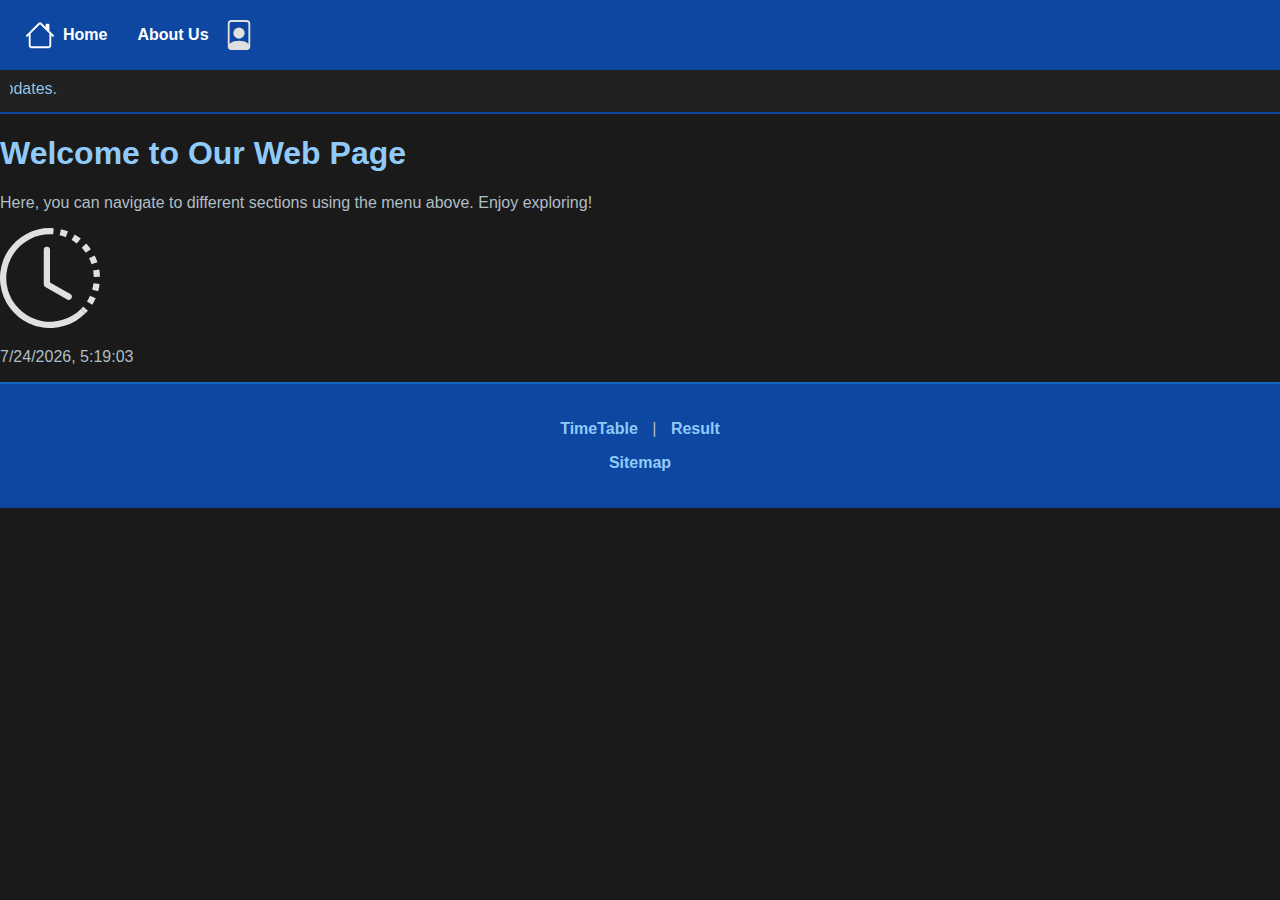
<file: index.html>
<!DOCTYPE html>
<html lang="en">
<head>
    <meta charset="UTF-8">
    <meta name="viewport" content="width=device-width, initial-scale=1.0">
    <title>Web Page</title>
    <style>
        body {
            font-family: Arial, sans-serif;
            margin: 0;
            padding: 0;
            background-color: #1a1a1a; /* Dark background */
            color: #e0e0e0; /* Light text for contrast */
        }

        .navbar {
            background-color: #0d47a1; /* Deep Blue */
            overflow: hidden;
            box-shadow: 0 4px 6px rgba(0, 0, 0, 0.3);
            display: flex;
            align-items: center;
            padding: 10px;
        }

        .navbar a {
            display: flex;
            align-items: center;
            color: #ffffff; /* White text */
            text-decoration: none;
            font-weight: bold;
            padding: 10px 15px;
        }

        .navbar a svg {
            margin-right: 8px;
        }

        .navbar a:hover {
            background-color: #1565c0; /* Lighter Blue */
        }

        .marquee {
            background-color: #212121; /* Darker gray */
            padding: 10px;
            font-size: 16px;
            color: #90caf9; /* Light Blue */
            text-align: center;
            border-bottom: 2px solid #0d47a1;
        }

        footer {
            background-color: #0d47a1; /* Deep Blue */
            color: #ffffff; /* White text */
            padding: 20px;
            text-align: center;
            border-top: 2px solid #1565c0;
        }

        footer a {
            color: #90caf9; /* Light Blue */
            text-decoration: none;
            margin: 0 10px;
            font-weight: bold;
        }

        footer a:hover {
            text-decoration: underline;
        }

        h1 {
            color: #90caf9; /* Light Blue */
        }

        p {
            color: #b0bec5; /* Lighter Gray */
        }

    </style>
</head>
<body>
    <!-- Navbar -->
    <div class="navbar">
        <a href="index.html">
            <svg xmlns="http://www.w3.org/2000/svg" width="30" height="30" fill="currentColor" class="bi bi-house" viewBox="0 0 16 16">
                <path d="M8.707 1.5a1 1 0 0 0-1.414 0L.646 8.146a.5.5 0 0 0 .708.708L2 8.207V13.5A1.5 1.5 0 0 0 3.5 15h9a1.5 1.5 0 0 0 1.5-1.5V8.207l.646.647a.5.5 0 0 0 .708-.708L13 5.793V2.5a.5.5 0 0 0-.5-.5h-1a.5.5 0 0 0-.5.5v1.293zM13 7.207V13.5a.5.5 0 0 1-.5.5h-9a.5.5 0 0 1-.5-.5V7.207l5-5z"/>
            </svg>
            Home
        </a>
        <a href="p1.html">About Us</a>
        <svg xmlns="http://www.w3.org/2000/svg" width="30" height="30" fill="currentColor" class="bi bi-file-person" viewBox="0 0 16 16">
            <path d="M12 1a1 1 0 0 1 1 1v10.755S12 11 8 11s-5 1.755-5 1.755V2a1 1 0 0 1 1-1zM4 0a2 2 0 0 0-2 2v12a2 2 0 0 0 2 2h8a2 2 0 0 0 2-2V2a2 2 0 0 0-2-2z"/>
            <path d="M8 10a3 3 0 1 0 0-6 3 3 0 0 0 0 6"/>
          </svg>
    </div>

    <!-- Marquee -->
    <div class="marquee">
        <marquee behavior="scroll" direction="right">Welcome to our website! Stay tuned for updates.</marquee>
    </div>

    <!-- Main Content -->
    <div>
        <h1>Welcome to Our Web Page</h1>
        <p>Here, you can navigate to different sections using the menu above. Enjoy exploring!</p>

        <svg xmlns="http://www.w3.org/2000/svg" width="100" height="100" fill="currentColor" class="bi bi-clock-history" viewBox="0 0 16 16">
            <path d="M8.515 1.019A7 7 0 0 0 8 1V0a8 8 0 0 1 .589.022zm2.004.45a7 7 0 0 0-.985-.299l.219-.976q.576.129 1.126.342zm1.37.71a7 7 0 0 0-.439-.27l.493-.87a8 8 0 0 1 .979.654l-.615.789a7 7 0 0 0-.418-.302zm1.834 1.79a7 7 0 0 0-.653-.796l.724-.69q.406.429.747.91zm.744 1.352a7 7 0 0 0-.214-.468l.893-.45a8 8 0 0 1 .45 1.088l-.95.313a7 7 0 0 0-.179-.483m.53 2.507a7 7 0 0 0-.1-1.025l.985-.17q.1.58.116 1.17zm-.131 1.538q.05-.254.081-.51l.993.123a8 8 0 0 1-.23 1.155l-.964-.267q.069-.247.12-.501m-.952 2.379q.276-.436.486-.908l.914.405q-.24.54-.555 1.038zm-.964 1.205q.183-.183.35-.378l.758.653a8 8 0 0 1-.401.432z"/>
            <path d="M8 1a7 7 0 1 0 4.95 11.95l.707.707A8.001 8.001 0 1 1 8 0z"/>
            <path d="M7.5 3a.5.5 0 0 1 .5.5v5.21l3.248 1.856a.5.5 0 0 1-.496.868l-3.5-2A.5.5 0 0 1 7 9V3.5a.5.5 0 0 1 .5-.5"/>
        </svg>
    
        <p id="datetime"></p>
    
        <script>
            function updateDateTime() {
                const now = new Date();
                const formattedDateTime = now.toLocaleString().slice(0, 19).replace("T", " ");
                document.getElementById("datetime").textContent = formattedDateTime;
            }
    
            updateDateTime();
            setInterval(updateDateTime, 1000); // Update every second
        </script>
    </div>

    <!-- Footer -->
    <footer>
        <p>
            <a href="internal.html">TimeTable</a> |
            <a href="marksheet.html">Result</a>
        </p>
        <p><a href="sitemap.html">Sitemap</a></p>
    </footer>
</body>
</html>
</file>
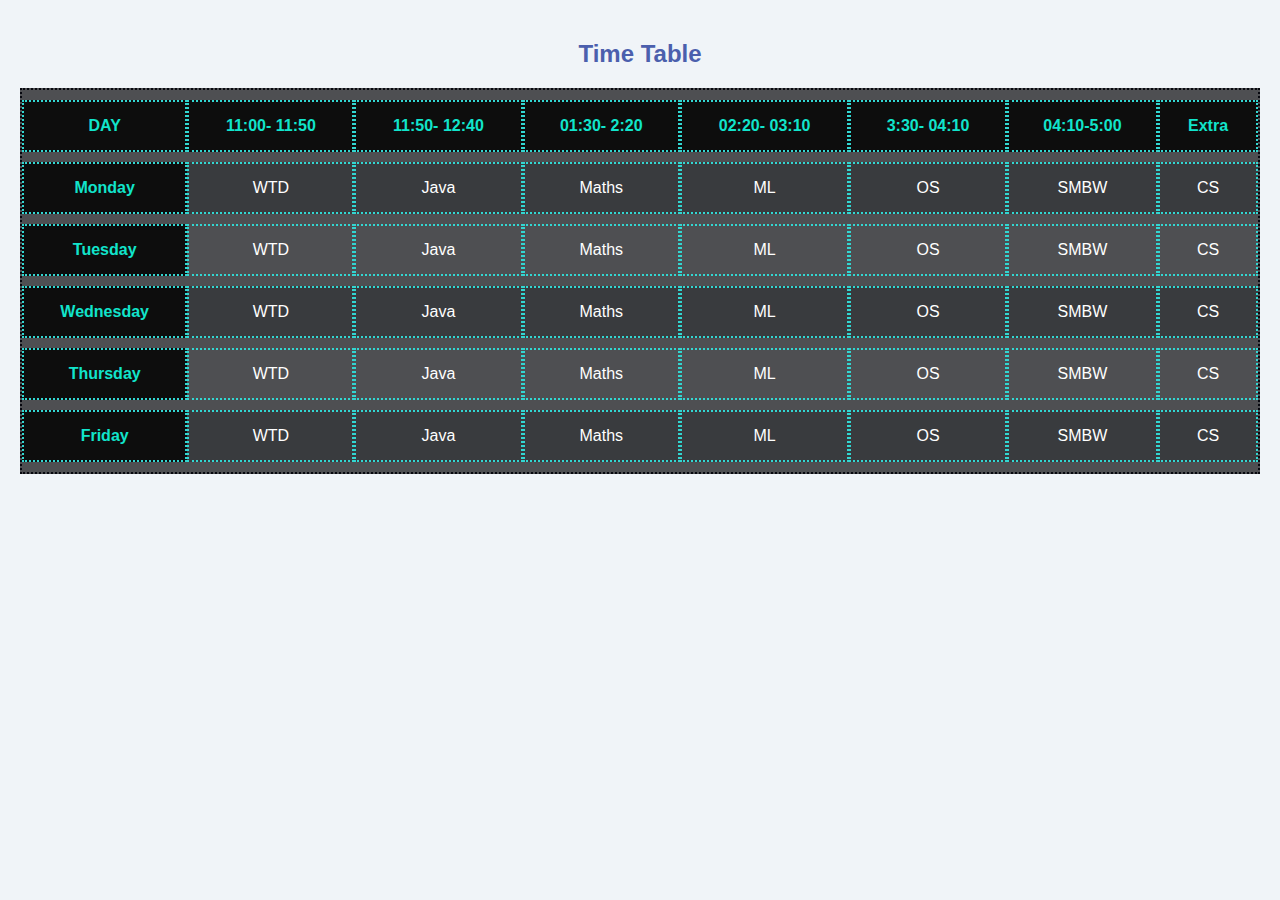
<file: internal.html>
<!DOCTYPE html>
<html lang="en">
<head>
    <meta charset="UTF-8">
    <meta name="viewport" content="width=device-width, initial-scale=1.0">
    <title>Time Table</title>
    <style>
        /* Add some basic styling for padding, spacing, and appearance */
        body {
            font-family: Arial, sans-serif;
            background-color: #f0f4f8; /* Light background for the page */
            margin: 0;
            padding: 20px;
        }

        h2 {
            text-align: center;
            color: #4b5fad;
        }

        table {
            width: 100%;
            border-collapse: separate;
            border-spacing: 0 10px; /* Add vertical spacing between rows */
            border: 2px dotted #07080f;
            background-color: #4e4f52;
        }

        th {
            border: 2px dotted #32d7d2;
            padding: 15px;
            background-color: #0d0d0d;
            color: rgb(17, 228, 203);
            text-align: center;
        }

        td {
            border: 2px dotted #32d7d2;
            padding: 12px 15px;
            text-align: center;
            color: white;
        }

        tr:nth-child(even) {
            background-color: #393b3e; /* Add a darker shade to even rows */
        }

        tr:nth-child(odd) {
            background-color: #4e4f52; /* Keep odd rows lighter */
        }

        th, td {
            text-align: center;
            vertical-align: middle;
        }

        /* Add hover effect for rows */
        tr:hover {
            background-color: #555b63;
        }

    </style>
</head>
<body>

    <h2>Time Table</h2>

    <table>
        <tr>
            <th>DAY</th>
            <th>11:00- 11:50</th>
            <th>11:50- 12:40</th>
            <th>01:30- 2:20</th>
            <th>02:20- 03:10</th>
            <th>3:30- 04:10</th>
            <th>04:10-5:00</th>
            <th>Extra</th>
        </tr>
        <tr>
            <th>Monday</th>
            <td>WTD</td>
            <td>Java</td>
            <td>Maths</td>
            <td>ML</td>
            <td>OS</td>
            <td>SMBW</td>
            <td>CS</td>
        </tr>
        <tr>
            <th>Tuesday</th>
            <td>WTD</td>
            <td>Java</td>
            <td>Maths</td>
            <td>ML</td>
            <td>OS</td>
            <td>SMBW</td>
            <td>CS</td>
        </tr>
        <tr>
            <th>Wednesday</th>
            <td>WTD</td>
            <td>Java</td>
            <td>Maths</td>
            <td>ML</td>
            <td>OS</td>
            <td>SMBW</td>
            <td>CS</td>
        </tr>
        <tr>
            <th>Thursday</th>
            <td>WTD</td>
            <td>Java</td>
            <td>Maths</td>
            <td>ML</td>
            <td>OS</td>
            <td>SMBW</td>
            <td>CS</td>
        </tr>
        <tr>
            <th>Friday</th>
            <td>WTD</td>
            <td>Java</td>
            <td>Maths</td>
            <td>ML</td>
            <td>OS</td>
            <td>SMBW</td>
            <td>CS</td>
        </tr>
    </table>

</body>
</html>
</file>
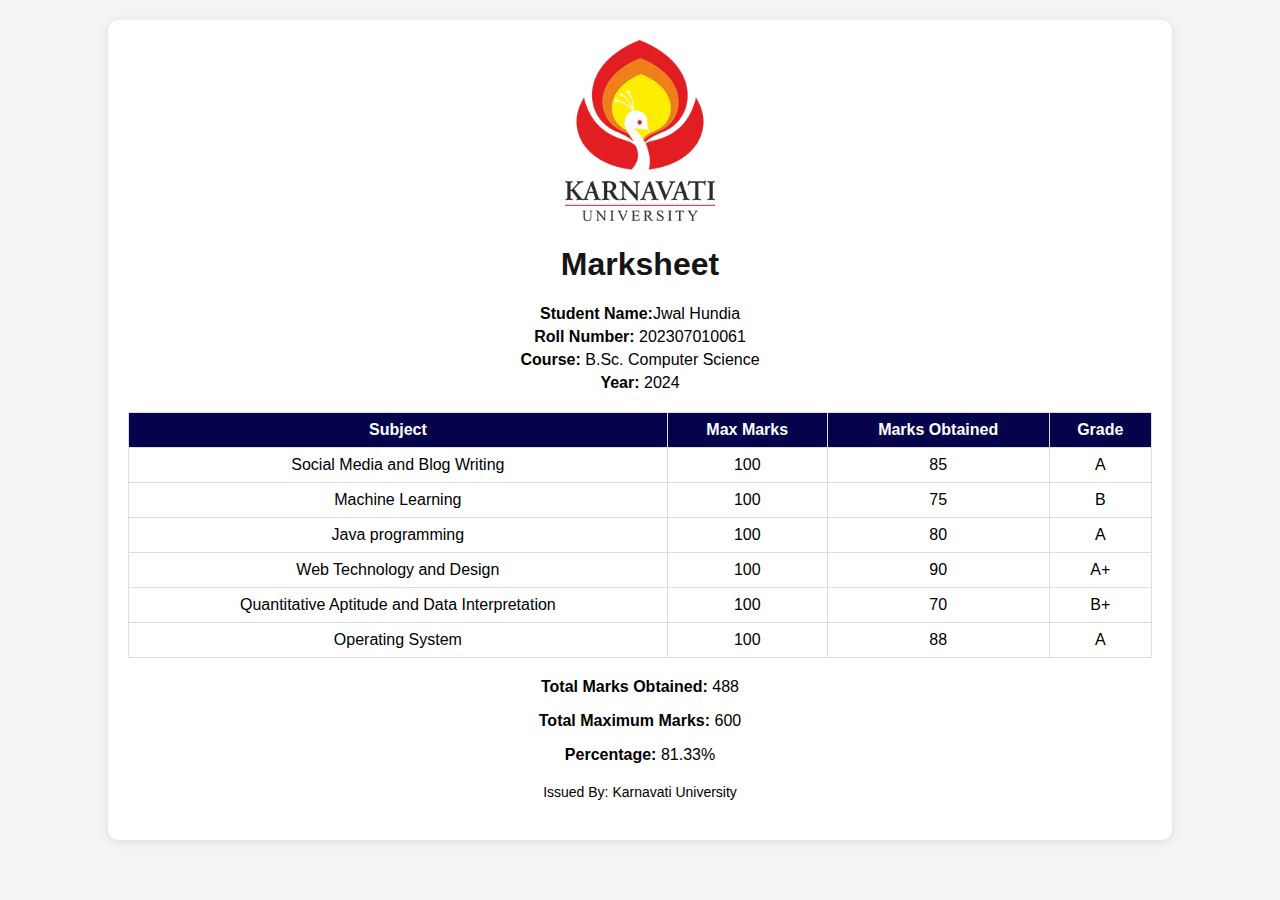
<file: marksheet.html>
<!DOCTYPE html>
<html lang="en">
<head>
    <meta charset="UTF-8">
    <meta name="viewport" content="width=device-width, initial-scale=1.0">
    <title>Marksheet</title>
    <style>
        body {
            font-family: Arial, sans-serif;
            margin: 0;
            padding: 0;
            background-color: #f4f4f4;
        }
        .container {
            width: 80%;
            margin: 20px auto;
            background-color: white;
            padding: 20px;
            border-radius: 10px;
            box-shadow: 0 2px 10px rgba(0, 0, 0, 0.1);
        }
        h1 {
            text-align: center;
            color: #161515;
        }
        .student-info {
            margin-bottom: 20px;
        }
        .student-info p {
            margin: 5px 0;
        }
        table {
            width: 100%;
            border-collapse: collapse;
            margin-bottom: 20px;
        }
        table, th, td {
            border: 1px solid #ddd;
        }
        th, td {
            padding: 8px;
            text-align: center;
        }
        th {
            background-color: #04034c;
            color: white;
        }
        .footer {
            text-align: center;
            font-size: 14px;
            margin-top: 20px;
        }
        .header-logo {
            text-align: center;
            margin-bottom: 20px;
        }
        .header-logo img {
            width: 150px; 
            height: auto;
        }
    </style>
</head>
<body>

    <div class="container">
        
        <div class="header-logo">
            <img src="Karnavati_University_logo.webp" alt="Karnavati University"> 

        <h1>Marksheet</h1>

        <div class="student-info">
            <p><strong>Student Name:</strong>Jwal Hundia</p>
            <p><strong>Roll Number:</strong> 202307010061</p>
            <p><strong>Course:</strong> B.Sc. Computer Science</p>
            <p><strong>Year:</strong> 2024</p>
        </div>

       
        <table>
            <thead>
                <tr>
                    <th>Subject</th>
                    <th>Max Marks</th>
                    <th>Marks Obtained</th>
                    <th>Grade</th>
                </tr>
            </thead>
            <tbody>
                <tr>
                    <td>Social Media and Blog Writing</td>
                    <td>100</td>
                    <td>85</td>
                    <td>A</td>
                </tr>
                <tr>
                    <td>Machine Learning</td>
                    <td>100</td>
                    <td>75</td>
                    <td>B</td>
                </tr>
                <tr>
                    <td>Java programming</td>
                    <td>100</td>
                    <td>80</td>
                    <td>A</td>
                </tr>
                <tr>
                    <td>Web Technology and Design</td>
                    <td>100</td>
                    <td>90</td>
                    <td>A+</td>
                </tr>
                <tr>
                    <td>Quantitative Aptitude and Data Interpretation</td>
                    <td>100</td>
                    <td>70</td>
                    <td>B+</td>
                </tr>
                <tr>
                    <td>Operating System</td>
                    <td>100</td>
                    <td>88</td>
                    <td>A</td>
                </tr>
            </tbody>
        </table>

        
        <div class="summary">
            <p><strong>Total Marks Obtained:</strong> 488</p>
            <p><strong>Total Maximum Marks:</strong> 600</p>
            <p><strong>Percentage:</strong> 81.33%</p>
        </div>

        <div class="footer">
            <p>Issued By: Karnavati University</p>
            
        </div>
    </div>

</body>
</html>
</file>
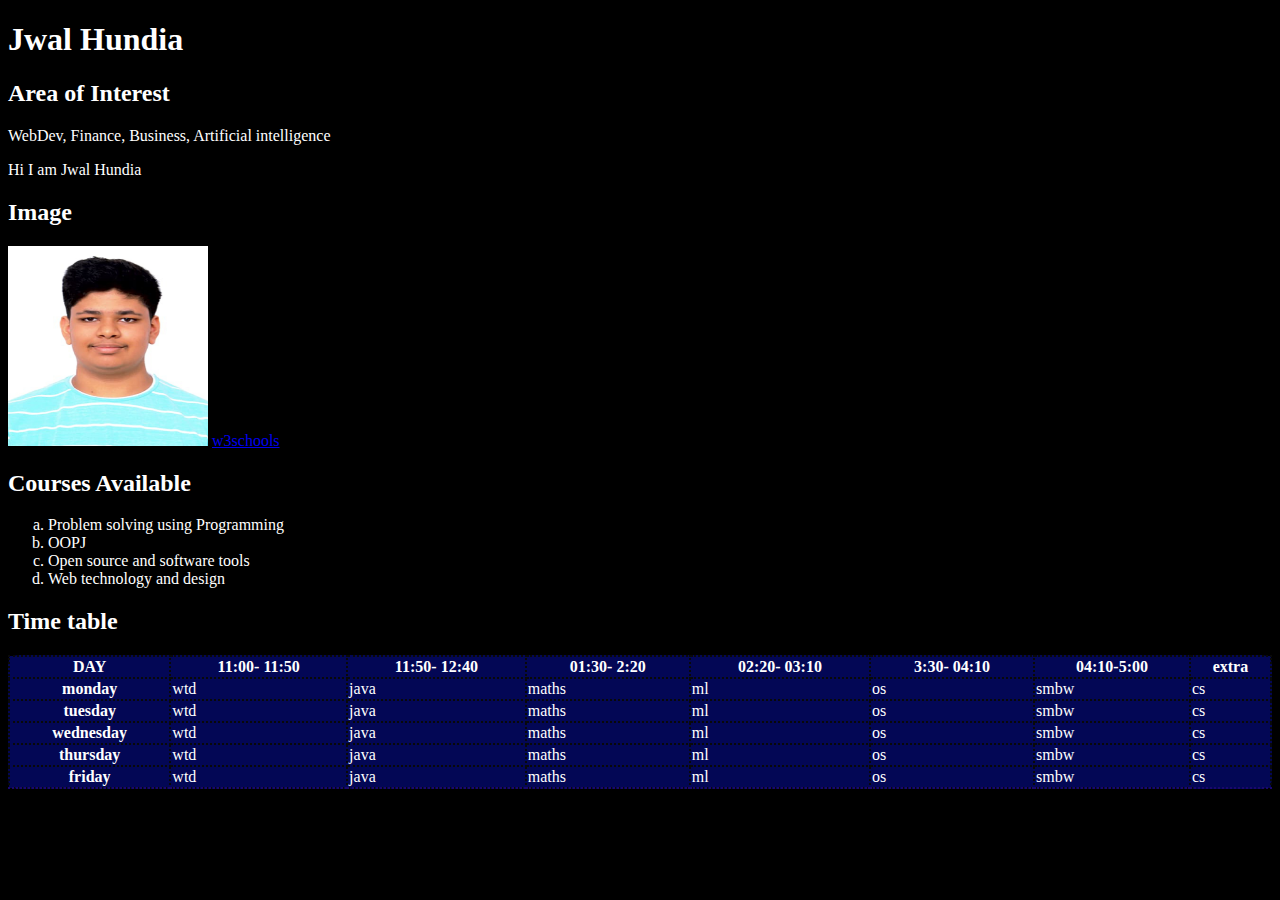
<file: p1.html>
<!DOCTYPE html>
<html lang="en">
<head>
    <meta charset="UTF-8">
    <meta name="viewport" content="width=device-width, initial-scale=1.0">
    <title>My Portfolio</title>
    <style>
        body {
            background-color: black;
            color: white;
        }
        h1, h2, p, ul, li {
            color: white;
        }
    </style>
</head>
<body>
    <h1>Jwal Hundia</h1>
                <h2>Area of Interest</h2>
                <p>WebDev, Finance, Business, Artificial intelligence</p>
                <p>Hi I am Jwal Hundia</p>
                <h2>Image</h2>
                <img src="photo.jpg" alt="photo" width="200" height="200">
                <a href="www.w3schools.com">w3schools</a> <br>

    <h2>Courses Available</h2>
    <ol type="a">
        <li>Problem solving using Programming</li>
        <li>OOPJ</li>
        <li>Open source and software tools</li>
        <li>Web technology and design</li>
    </ol>
    <style>
        table, th, td {
          border:1px solid rgb(26, 7, 197);
        }
        </style>
        <body>
        
        <h2>Time table</h2>
          <link rel="stylesheet" href="style.css">
        
        
        <table style="width:100%">
          <tr>
            <th>DAY</th>
            <th>11:00- 11:50</th>
            <th>11:50- 12:40</th>
            <th>01:30- 2:20</th>
            <th>02:20- 03:10</th>
            <th>3:30- 04:10</th>
            <th>04:10-5:00</th>
            <th>extra</th>

          </tr>
          <tr>
            <th>monday</th>
           <td>wtd</td>
           <td>java</td>
           <td>maths</td>
           <td>ml</td>
           <td>os</td>
           <td>smbw</td>
           <td>cs</td>
          </tr>
          <tr>
            <th>tuesday</th>
            <td>wtd</td>
            <td>java</td>
            <td>maths</td>
            <td>ml</td>
            <td>os</td>
            <td>smbw</td>
            <td>cs</td>
           </tr>
           <tr>
            <th>wednesday</th>
            <td>wtd</td>
            <td>java</td>
            <td>maths</td>
            <td>ml</td>
            <td>os</td>
           <td>smbw</td>
           <td>cs</td>
           </tr>
           <tr>
            <th>thursday</th>
            <td>wtd</td>
            <td>java</td>
            <td>maths</td>
            <td>ml</td>
            <td>os</td>
            <td>smbw</td>
            <td>cs</td>
           </tr>
           <tr>
            <th>friday</th>
            <td>wtd</td>
            <td>java</td>
            <td>maths</td>
            <td>ml</td>
            <td>os</td>
            <td>smbw</td>
            <td>cs</td>
           </tr>
           <tr>
            
        </table>
</body>
</html>
</file>
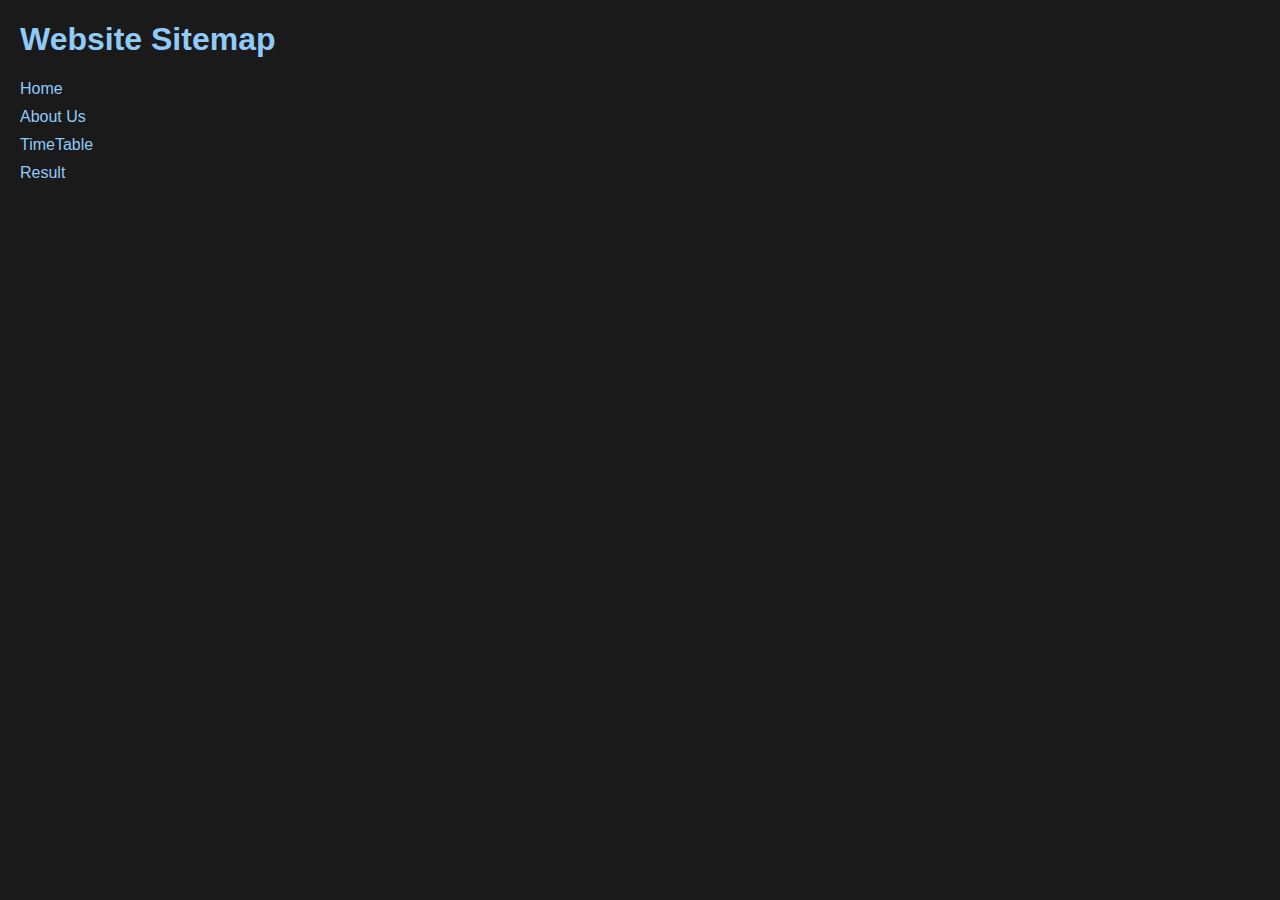
<file: sitemap.html>
<!DOCTYPE html>
<html lang="en">
<head>
    <meta charset="UTF-8">
    <meta name="viewport" content="width=device-width, initial-scale=1.0">
    <title>Website Sitemap</title>
    <style>
        body {
            font-family: Arial, sans-serif;
            margin: 20px;
            background-color: #1a1a1a;
            color: #e0e0e0;
        }
        h1 {
            color: #90caf9;
        }
        ul {
            list-style-type: none;
            padding: 0;
        }
        li {
            margin-bottom: 10px;
        }
        a {
            color: #90caf9;
            text-decoration: none;
        }
        a:hover {
            text-decoration: underline;
        }
    </style>
</head>
<body>
    <h1>Website Sitemap</h1>
    <ul>
        <li><a href="index.html">Home</a></li>
        <li><a href="p1.html">About Us</a></li>
        <li><a href="internal.html">TimeTable</a></li>
        <li><a href="marksheet.html">Result</a></li>
    </ul>
</body>
</html>
</file>
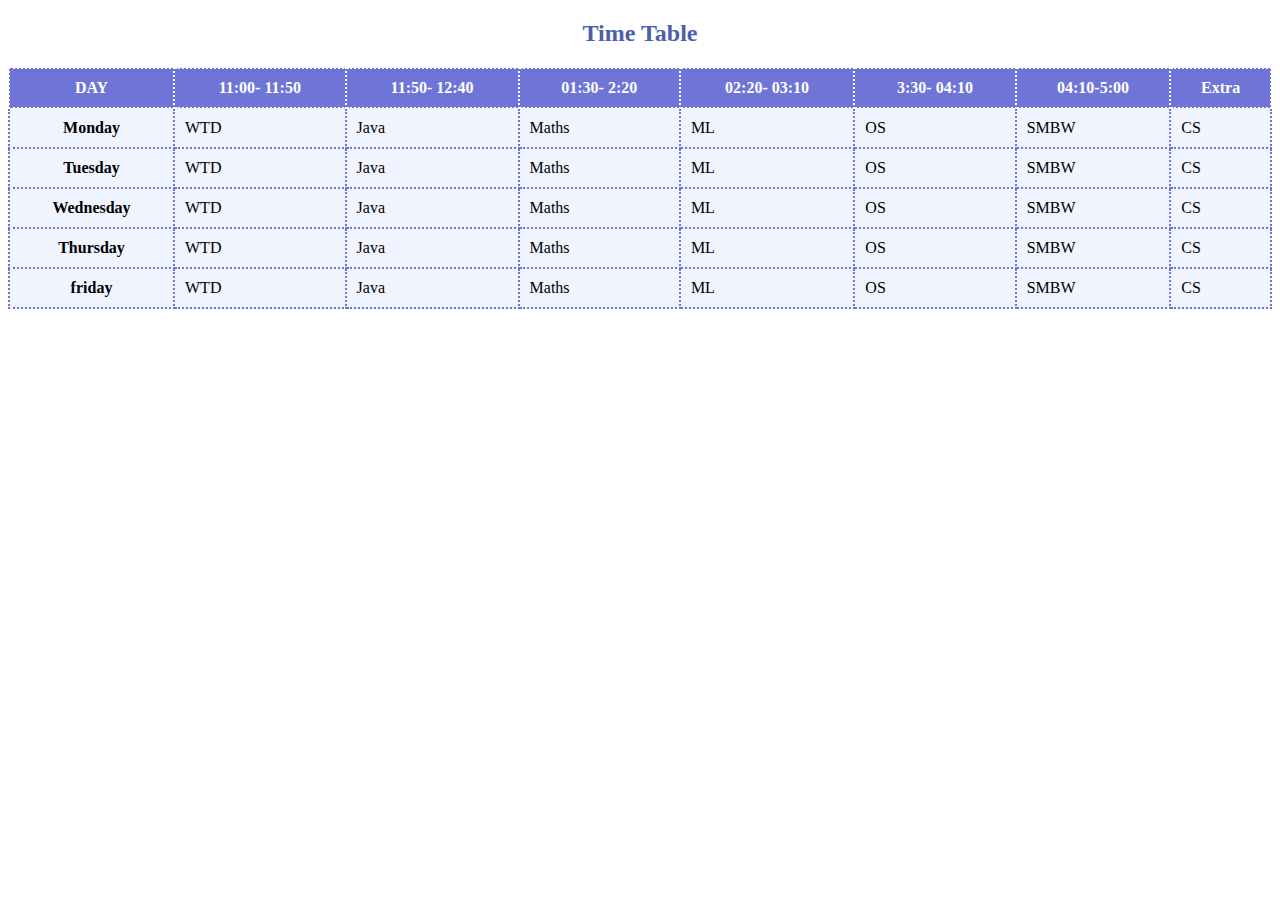
<file: timetable.html>
<!DOCTYPE html>
<html lang="en">
<head>
    <meta charset="UTF-8">
    <meta name="viewport" content="width=device-width, initial-scale=1.0">
    <title>Time Table</title>
</head>
<body>
    <h2 style="text-align: center; color: #4b5fad;">Time Table</h2>

    <table style="width: 100%; border-collapse: collapse; border: 2px dotted #6f75d7; background-color: #f0f4ff;">
        <tr style="background-color: #6f75d7; color: white;">
            <th style="border: 2px dotted #ffffff; padding: 10px;">DAY</th>
            <th style="border: 2px dotted #ffffff; padding: 10px;">11:00- 11:50</th>
            <th style="border: 2px dotted #ffffff; padding: 10px;">11:50- 12:40</th>
            <th style="border: 2px dotted #ffffff; padding: 10px;">01:30- 2:20</th>
            <th style="border: 2px dotted #ffffff; padding: 10px;">02:20- 03:10</th>
            <th style="border: 2px dotted #ffffff; padding: 10px;">3:30- 04:10</th>
            <th style="border: 2px dotted #ffffff; padding: 10px;">04:10-5:00</th>
            <th style="border: 2px dotted #ffffff; padding: 10px;">Extra</th>
        </tr>
        <tr>
            <th style="border: 2px dotted #6f75d7; padding: 10px;">Monday</th>
            <td style="border: 2px dotted #6f75d7; padding: 10px;">WTD</td>
            <td style="border: 2px dotted #6f75d7; padding: 10px;">Java</td>
            <td style="border: 2px dotted #6f75d7; padding: 10px;">Maths</td>
            <td style="border: 2px dotted #6f75d7; padding: 10px;">ML</td>
            <td style="border: 2px dotted #6f75d7; padding: 10px;">OS</td>
            <td style="border: 2px dotted #6f75d7; padding: 10px;">SMBW</td>
            <td style="border: 2px dotted #6f75d7; padding: 10px;">CS</td>
        </tr>
        
        <tr>
            <th style="border: 2px dotted #6f75d7; padding: 10px;">Tuesday</th>
            <td style="border: 2px dotted #6f75d7; padding: 10px;">WTD</td>
            <td style="border: 2px dotted #6f75d7; padding: 10px;">Java</td>
            <td style="border: 2px dotted #6f75d7; padding: 10px;">Maths</td>
            <td style="border: 2px dotted #6f75d7; padding: 10px;">ML</td>
            <td style="border: 2px dotted #6f75d7; padding: 10px;">OS</td>
            <td style="border: 2px dotted #6f75d7; padding: 10px;">SMBW</td>
            <td style="border: 2px dotted #6f75d7; padding: 10px;">CS</td>
            
        </tr>
        <tr>
            <th style="border: 2px dotted #6f75d7; padding: 10px;">Wednesday</th>
            <td style="border: 2px dotted #6f75d7; padding: 10px;">WTD</td>
            <td style="border: 2px dotted #6f75d7; padding: 10px;">Java</td>
            <td style="border: 2px dotted #6f75d7; padding: 10px;">Maths</td>
            <td style="border: 2px dotted #6f75d7; padding: 10px;">ML</td>
            <td style="border: 2px dotted #6f75d7; padding: 10px;">OS</td>
            <td style="border: 2px dotted #6f75d7; padding: 10px;">SMBW</td>
            <td style="border: 2px dotted #6f75d7; padding: 10px;">CS</td>
            
        </tr>
        <tr>
            <th style="border: 2px dotted #6f75d7; padding: 10px;">Thursday</th>
            <td style="border: 2px dotted #6f75d7; padding: 10px;">WTD</td>
            <td style="border: 2px dotted #6f75d7; padding: 10px;">Java</td>
            <td style="border: 2px dotted #6f75d7; padding: 10px;">Maths</td>
            <td style="border: 2px dotted #6f75d7; padding: 10px;">ML</td>
            <td style="border: 2px dotted #6f75d7; padding: 10px;">OS</td>
            <td style="border: 2px dotted #6f75d7; padding: 10px;">SMBW</td>
            <td style="border: 2px dotted #6f75d7; padding: 10px;">CS</td>
            
        </tr>
        <tr>
            <th style="border: 2px dotted #6f75d7; padding: 10px;">friday</th>
            <td style="border: 2px dotted #6f75d7; padding: 10px;">WTD</td>
            <td style="border: 2px dotted #6f75d7; padding: 10px;">Java</td>
            <td style="border: 2px dotted #6f75d7; padding: 10px;">Maths</td>
            <td style="border: 2px dotted #6f75d7; padding: 10px;">ML</td>
            <td style="border: 2px dotted #6f75d7; padding: 10px;">OS</td>
            <td style="border: 2px dotted #6f75d7; padding: 10px;">SMBW</td>
            <td style="border: 2px dotted #6f75d7; padding: 10px;">CS</td>
            
        </tr>
    </table>
</body>
</html>
</file>
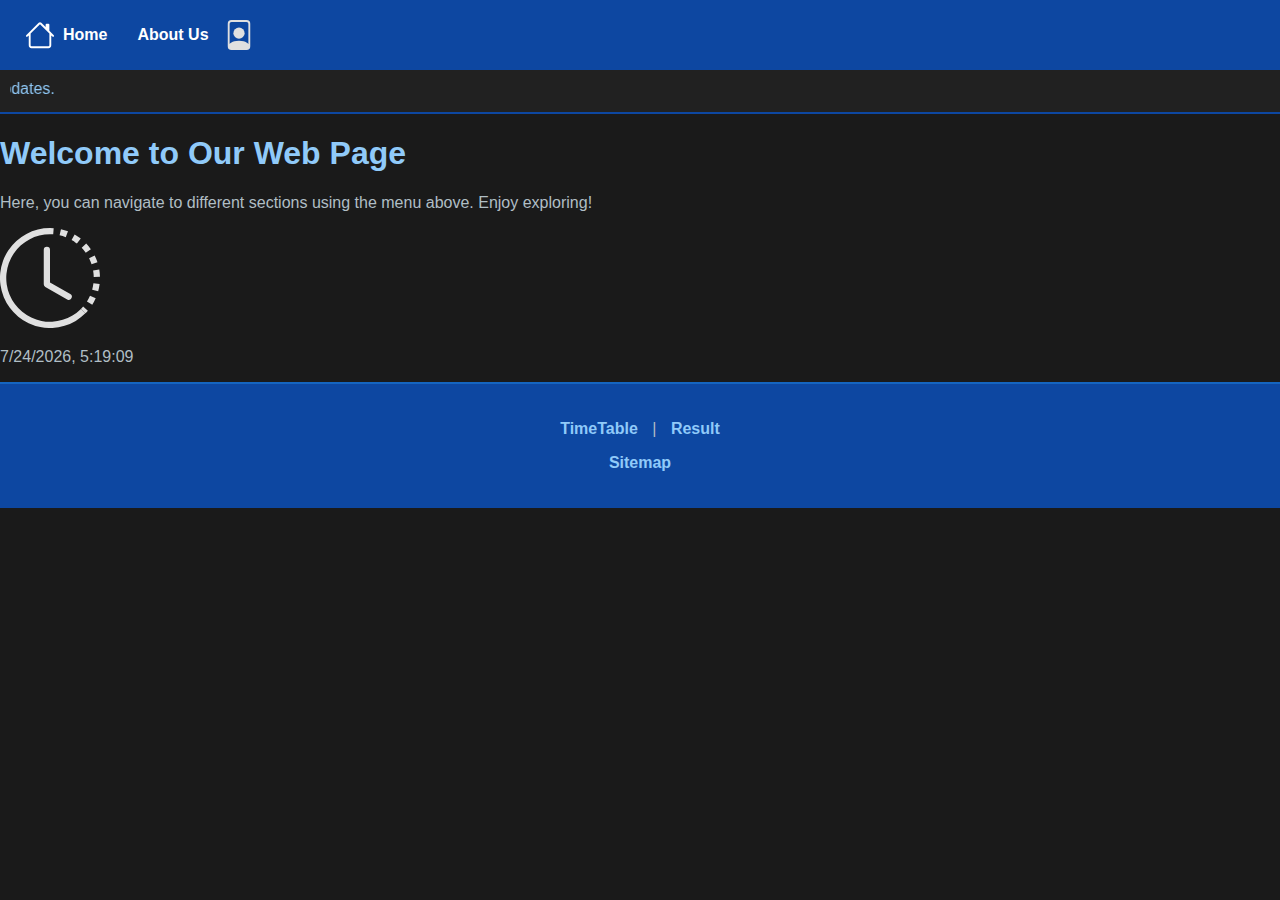
<file: web.html>
<!DOCTYPE html>
<html lang="en">
<head>
    <meta charset="UTF-8">
    <meta name="viewport" content="width=device-width, initial-scale=1.0">
    <title>Web Page</title>
    <style>
        body {
            font-family: Arial, sans-serif;
            margin: 0;
            padding: 0;
            background-color: #1a1a1a; /* Dark background */
            color: #e0e0e0; /* Light text for contrast */
        }

        .navbar {
            background-color: #0d47a1; /* Deep Blue */
            overflow: hidden;
            box-shadow: 0 4px 6px rgba(0, 0, 0, 0.3);
            display: flex;
            align-items: center;
            padding: 10px;
        }

        .navbar a {
            display: flex;
            align-items: center;
            color: #ffffff; /* White text */
            text-decoration: none;
            font-weight: bold;
            padding: 10px 15px;
        }

        .navbar a svg {
            margin-right: 8px;
        }

        .navbar a:hover {
            background-color: #1565c0; /* Lighter Blue */
        }

        .marquee {
            background-color: #212121; /* Darker gray */
            padding: 10px;
            font-size: 16px;
            color: #90caf9; /* Light Blue */
            text-align: center;
            border-bottom: 2px solid #0d47a1;
        }

        footer {
            background-color: #0d47a1; /* Deep Blue */
            color: #ffffff; /* White text */
            padding: 20px;
            text-align: center;
            border-top: 2px solid #1565c0;
        }

        footer a {
            color: #90caf9; /* Light Blue */
            text-decoration: none;
            margin: 0 10px;
            font-weight: bold;
        }

        footer a:hover {
            text-decoration: underline;
        }

        h1 {
            color: #90caf9; /* Light Blue */
        }

        p {
            color: #b0bec5; /* Lighter Gray */
        }

    </style>
</head>
<body>
    <!-- Navbar -->
    <div class="navbar">
        <a href="C:\Users\jwalh\Desktop\college\sem 4\wtdlab\web.html">
            <svg xmlns="http://www.w3.org/2000/svg" width="30" height="30" fill="currentColor" class="bi bi-house" viewBox="0 0 16 16">
                <path d="M8.707 1.5a1 1 0 0 0-1.414 0L.646 8.146a.5.5 0 0 0 .708.708L2 8.207V13.5A1.5 1.5 0 0 0 3.5 15h9a1.5 1.5 0 0 0 1.5-1.5V8.207l.646.647a.5.5 0 0 0 .708-.708L13 5.793V2.5a.5.5 0 0 0-.5-.5h-1a.5.5 0 0 0-.5.5v1.293zM13 7.207V13.5a.5.5 0 0 1-.5.5h-9a.5.5 0 0 1-.5-.5V7.207l5-5z"/>
            </svg>
            Home
        </a>
        <a href="C:\Users\jwalh\Desktop\college\sem 4\wtdlab\p1.html">About Us</a>
        <svg xmlns="http://www.w3.org/2000/svg" width="30" height="30" fill="currentColor" class="bi bi-file-person" viewBox="0 0 16 16">
            <path d="M12 1a1 1 0 0 1 1 1v10.755S12 11 8 11s-5 1.755-5 1.755V2a1 1 0 0 1 1-1zM4 0a2 2 0 0 0-2 2v12a2 2 0 0 0 2 2h8a2 2 0 0 0 2-2V2a2 2 0 0 0-2-2z"/>
            <path d="M8 10a3 3 0 1 0 0-6 3 3 0 0 0 0 6"/>
          </svg>
    </div>

    <!-- Marquee -->
    <div class="marquee">
        <marquee behavior="scroll" direction="right">Welcome to our website! Stay tuned for updates.</marquee>
    </div>

    <!-- Main Content -->
    <div>
        <h1>Welcome to Our Web Page</h1>
        <p>Here, you can navigate to different sections using the menu above. Enjoy exploring!</p>

        <svg xmlns="http://www.w3.org/2000/svg" width="100" height="100" fill="currentColor" class="bi bi-clock-history" viewBox="0 0 16 16">
            <path d="M8.515 1.019A7 7 0 0 0 8 1V0a8 8 0 0 1 .589.022zm2.004.45a7 7 0 0 0-.985-.299l.219-.976q.576.129 1.126.342zm1.37.71a7 7 0 0 0-.439-.27l.493-.87a8 8 0 0 1 .979.654l-.615.789a7 7 0 0 0-.418-.302zm1.834 1.79a7 7 0 0 0-.653-.796l.724-.69q.406.429.747.91zm.744 1.352a7 7 0 0 0-.214-.468l.893-.45a8 8 0 0 1 .45 1.088l-.95.313a7 7 0 0 0-.179-.483m.53 2.507a7 7 0 0 0-.1-1.025l.985-.17q.1.58.116 1.17zm-.131 1.538q.05-.254.081-.51l.993.123a8 8 0 0 1-.23 1.155l-.964-.267q.069-.247.12-.501m-.952 2.379q.276-.436.486-.908l.914.405q-.24.54-.555 1.038zm-.964 1.205q.183-.183.35-.378l.758.653a8 8 0 0 1-.401.432z"/>
            <path d="M8 1a7 7 0 1 0 4.95 11.95l.707.707A8.001 8.001 0 1 1 8 0z"/>
            <path d="M7.5 3a.5.5 0 0 1 .5.5v5.21l3.248 1.856a.5.5 0 0 1-.496.868l-3.5-2A.5.5 0 0 1 7 9V3.5a.5.5 0 0 1 .5-.5"/>
        </svg>
    
        <p id="datetime"></p>
    
        <script>
            function updateDateTime() {
                const now = new Date();
                const formattedDateTime = now.toLocaleString().slice(0, 19).replace("T", " ");
                document.getElementById("datetime").textContent = formattedDateTime;
            }
    
            updateDateTime();
            setInterval(updateDateTime, 1000); // Update every second
        </script>
    </div>

    <!-- Footer -->
    <footer>
        <p>
            <a href="C:\Users\jwalh\Desktop\college\sem 4\wtdlab\internal.html">TimeTable</a> |
            <a href="C:\Users\jwalh\Desktop\college\sem 4\wtdlab\marksheet.html">Result</a>
        </p>
        <p><a href="C:\Users\jwalh\Desktop\college\sem 4\wtdlab\sitemap.html">Sitemap</a></p>
    </footer>
</body>
</html>
</file>
<file: style.css>
table {
    border: 2px dotted rgb(26, 7, 110);
    border-collapse: collapse;
    border-radius: 10px;
}

th, td {
    border: 2px dotted rgb(9, 9, 9);
}

table, th, td {
    background-color: #030755;
}
</file>
